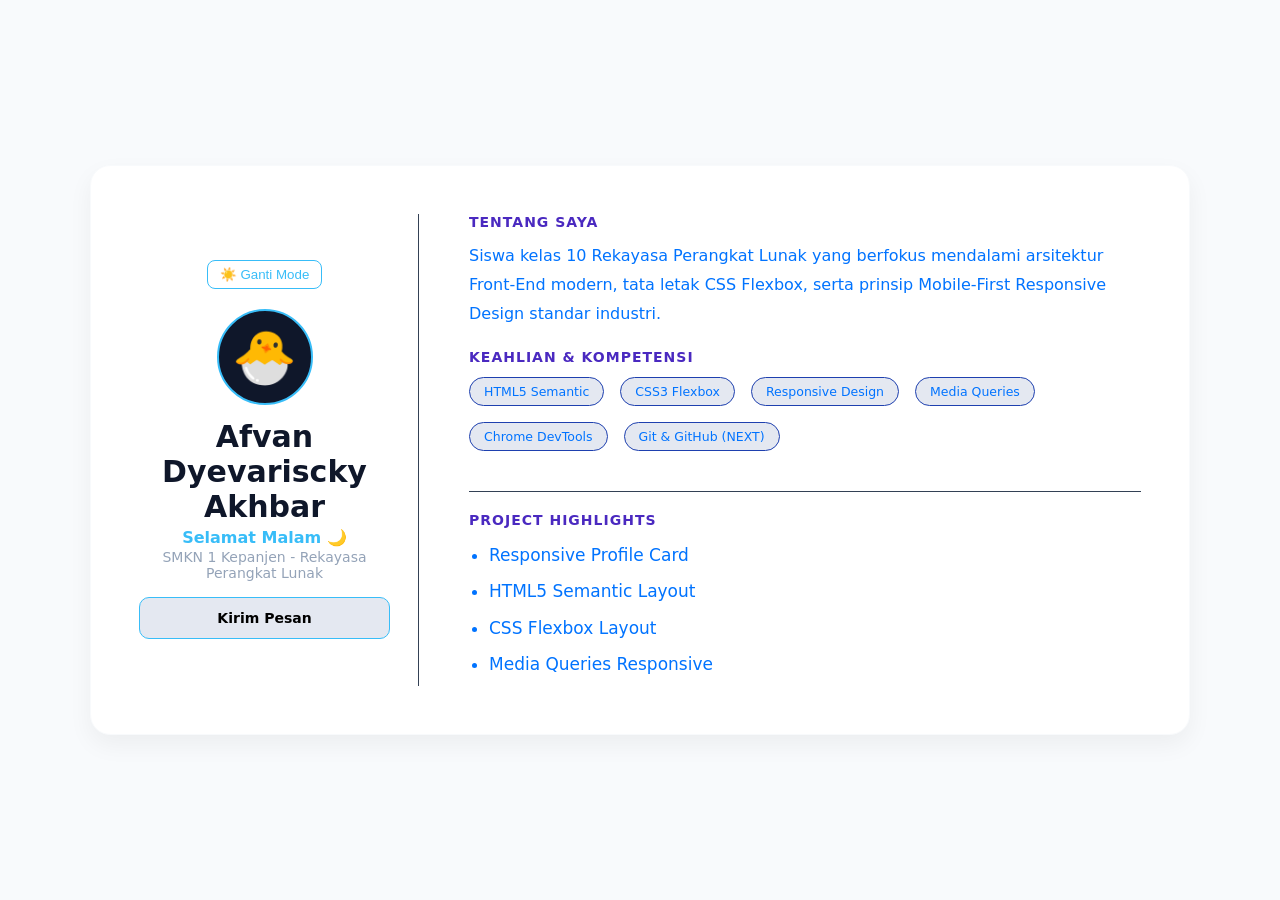
<file: index.html>
<!DOCTYPE html>
<html lang="id">

<head>
  <title>Profil Digital Responsive - Afvan Dyevariscky Akhbar</title>
  <link rel="stylesheet" href="style.css">
</head>

<body class="light-mode">

  <main class="page-wrapper">
    <article class="profile-card">
      <header class="card-aside">
        <button id="btnToggleTema" class="btn-tema">
          ☀️ Ganti Mode
        </button>

        <div id="modalKontak" class="modal-overlay">
          <div class="modal-box">
            <h2>Kirim Pesan</h2>
            <p>Silahkan hubungi saya melalui email :</p>
            <p class="gmail-section"><b>afvankanesa@gmail.com</b></p>
            <button id="btnTutupModal" class="btn-tutup">Tutup</button>
          </div>
        </div>

        <div id="avatarProfil" class="avatar-box">
          <span class="avatar-icon">🐣</span>
        </div>
        <h1 class="student-name">Afvan Dyevariscky Akhbar</h1>
        <p id="roleSiswa" class="student-role">Junior Web Developer</p>
        <p class="student-school">SMKN 1 Kepanjen - Rekayasa Perangkat Lunak</p>
        <a href="#" id="btnKontak" class="btn-contact">Kirim Pesan </a>
      </header>

      <!-- Kolom kanan / Konten Detail -->
      <section class="card-content">
        <div class="bio-section">
          <h2 class="section-heading">Tentang Saya</h2>
          <p class="bio-text">
            Siswa kelas 10 Rekayasa Perangkat Lunak yang berfokus mendalami arsitektur Front-End modern,
            tata letak CSS Flexbox, serta prinsip Mobile-First Responsive Design standar industri.
          </p>
        </div>

        <div class="skills-section">
          <h2 class="section-heading">Keahlian & Kompetensi</h2>
          <div class="skill-matrix">
            <div class="skill-badge"> HTML5 Semantic </div>
            <div class="skill-badge"> CSS3 Flexbox </div>
            <div class="skill-badge"> Responsive Design </div>
            <div class="skill-badge"> Media Queries </div>
            <div class="skill-badge"> Chrome DevTools </div>
            <div class="skill-badge"> Git & GitHub (NEXT) </div>
          </div>

          <div class="project-highlight">
            <h2 class="section-heading">Project Highlights</h2>
            <ul>
              <li> Responsive Profile Card</li>
              <li> HTML5 Semantic Layout</li>
              <li> CSS Flexbox Layout</li>
              <li> Media Queries Responsive</li>
            </ul>
          </div>

      </section>

    </article>
  </main>

  <div id="modalKontak" class="modal-overlay">
    <div class="modal-box">
      <h2>Kirim Pesan</h2>
      <p>Silakan hubungi saya melalui email: afvankanesa@gmail.com</p>
      <button id="btnTutupModal" class="btn-tutup">Tutup</button>
    </div>
  </div>

  <script src="script.js"></script>
</body>

</html>
</file>
<file: style.css>
* {
  margin: 0;
  padding: 0;
  box-sizing: border-box;
}

body {
  font-family: 'Segoe UI', system-ui, apple-system, sans-serif;
  background-color: #861515;
  color: #c73030;
  min-height: 100vh;
  display: flex;
  justify-content: center;
  align-items: center;
  padding: 16px;
}

.page-wrapper {
  width: 100%;
  max-width: 820px;
}

.profile-card {
  background-color: #331313;
  border: 1px solid #0066ff;
  border-radius: 20px;
  padding: 24px;
  box-shadow: 0 12px 30px rgba(0, 0, 0, 0, 35);
  display: flex;
  flex-direction: column;
  gap: 24px;
}

.card-aside {
  display: flex;
  flex-direction: column;
  align-items: center;
  text-align: center;
  padding-bottom: 20px;
  border-bottom: 1px solid #344155;
}

.gmail-section {
  font-style: italic;
  margin-top: 6px;
}

.avatar-box {
  width: 84px;
  height: 84px;
  background: #0f172a;
  border: 2px solid #38bdf8;
  border-radius: 50%;
  display: flex;
  justify-content: center;
  align-items: center;
  font-size: 46px;
  margin-bottom: 14px;
  cursor: pointer;
  /* Tantangan : Efek Transisi Pada Avatar */
  transition: transform 0.3s ease;
  transform-origin: center;
}

.putar-avatar {
  animation: putar-avatar 0.9s cubic-bezier(0.22, 1, 0.36, 1) forwards;
}

@keyframes putar-avatar {
  0% {
    transform: rotate(0deg) scale(1);
  }
  50% {
    transform: rotate(180deg) scale(1.06);
  }
  100% {
    transform: rotate(360deg) scale(1);
  }
}

.avatar-box:hover {
  transform: scale(1.08);
}

.student-name {  
  font-size: 22px;
  color: #f8fafc;
  font-weight: 700;
} 

.student-role {  
  color: #38bdf8;
  font-size: 14px;  
  font-weight: 600;  
  margin-top: 4px; 
  } 
  
.student-school {  
  color: #94a3b8;  
  font-size: 13px;
  margin-top: 2px;
} 
    
.btn-contact {
  margin-top: 16px;
  display: inline-block;
  width: 100%;
  text-align: center;
  background-color: #c73030;
  color: #ffffff;
  text-decoration: none;
  border: 1px solid #38bdf8;
  padding: 12px 20px;
  border-radius: 10px;
  font-weight: 600;
  font-size: 14px;
  transition: all 0.2s ease;
}

.btn-contact:hover {
  background-color: #ffffff;
  transform: translateY(-2px);
}

.card-content {
  display: flex;
  flex-direction: column;
  gap: 20px;
}

.section-heading {
  font-size: 14px;
  color: #df1919;
  text-transform: uppercase;
  letter-spacing: 1px;
  margin-bottom: 12px;
  font-weight: 700;
}

.bio-text {
  font-size: 14px;
  line-height: 1.7;
  color: #0073ff;
}

.skill-matrix {
  display: flex;
  flex-wrap: wrap;
  gap: 10px;
}

.skill-badge {
  background-color: #0f172a;
  border: 1px solid #1e40af;
  color: #0073ff;
  padding: 6px 14px;
  border-radius: 20px;
  font-size: 12.5px;
  font-weight: 500;
  transition: all 0.2s ease;
}

.skill-badge:hover {
  border-color: #38bdf8;
  background-color: #1e293b;
  transform: translateY(-3px);
}

@media screen and (min-width: 680px) {
    body {
    padding: 32px;
  }

  .profile-card {
    flex-direction: row;
    align-items: stretch;
    padding: 36px;
    gap: 36px;
  }

  .card-aside {
    width: 240px;
    flex-shrink: 0;
    padding-bottom: 0;
    padding-right: 28px;
    border-bottom: none;
    border-right: 1px solid #344155;
    justify-content: center;
  }

  .avatar-box {
    width: 96px;
    height: 96px;
    font-size: 52px;
  }

  .student-name {
    font-size: 24px;
  }

  .btn-contact {
    width: 100%;
    margin-top: 20px;
  }

  .card-content {
    flex: 1;
    justify-content: center;
  }

  .bio-text {
    font-size: 15px;
  }
}

@media screen and (min-width: 1024px) {
  .skill-matrix {
    gap: 16px;
  }

  .project-highlight {
    font-size: 17px;
  }

  .page-wrapper {
    max-width: 1100px;
  }

  .profile-card {
    gap: 50px;
    padding: 48px;
  }

  .card-aside {
    width: 280px;
  }

  .student-name {
    font-size: 30px;
  }

  .student-role {
    font-size: 16px;
  }

  .student-school {
    font-size: 14px;
  }

  .bio-text {
    font-size: 16px;
    line-height: 1.8;
  }
}

.btn-tema {
  background: transparent;
  border: 1px solid #38bdf8;
  color: #38bdf8;
  padding: 6px 12px;
  border-radius: 8px;
  cursor: pointer;
  margin-bottom: 20px;
  transition: 0.3s;
}

.btn-tema:hover {
  background: #38bdf8;
  color: #0b1329;
}

body.light-mode {
  background: #f8fafc;
  color: #0f172a;
}

body.light-mode .profile-card {
  border: 1px solid #0066ff;
  background-color: #ffffff;
  border-color: #f8fafc;
  box-shadow: 0 10px 25px rgba(0, 0, 0, 0.05);
}

body.light-mode .student-name {
  color: #0f172a;
}

.modal-overlay {
  position: fixed;
  top: 0; 
  left: 0; 
  width: 100%; 
  height: 100%;
  background-color: rgba(0, 0, 0, 0.7);
  display: none;
  justify-content: center;
  align-items: center;
  z-index: 100;
  padding: 16px;
}

.modal-overlay.show {
  display: flex;
}

.modal-box {
  background: #1e293b;
  color: #f8fafc;
  padding: 30px;
  border-radius: 12px;
  text-align: center;
  width: 90%;
  max-width: 400px;
  border: 1px solid #df1919;
  box-shadow: 0 20px 25px -5px rgba(0, 0, 0, 0.3);
}

.modal-box h2 {
  font-size: 22px;
  color: #df1919;
  margin-bottom: 12px;
}

.modal-box p {
  font-size: 14px;
  color: #0073ff;
  line-height: 1.6;
  word-break: break-all;
}

.btn-tutup {
  margin-top: 20px;
  background: #ef4444;
  border: 1px solid #38bdf8;
  color: white;
  border: none;
  padding: 8px 16px;
  border-radius: 6px;
  cursor: pointer;
  transition: all 0.2s ease;
}

.btn-tutup:hover {
  background-color: #ffffff;
  transform: translateY(-2px);
}

body.light-mode .skill-badge {
  background-color: #e4e8f1;
  border: 1px solid #1e40af;
  color: #0073ff;
  padding: 6px 14px;
  border-radius: 20px;
  font-size: 12.5px;
  font-weight: 500;
  transition: all 0.2s ease;
}

body.light-mode .profile-card {
  border-color: 1px solid #38bdf8;
}

body.light-mode .btn-contact {
  margin-top: 16px;
  display: inline-block;
  width: 100%;
  text-align: center;
  background-color: #e4e8f1;
  color: #000000;
  text-decoration: none;
  border: 1px solid #38bdf8;
  padding: 12px 20px;
  border-radius: 10px;
  font-weight: 600;
  font-size: 14px;
  transition: all 0.2s ease;
}

body.light-mode .btn-contact:hover {
  color: #e4e8f1;
  background-color: #ffffff;
  transform: translateY(-2px);
}

body.light-mode .section-heading {
   font-size: 14px;
  color: #4a29c0;
  text-transform: uppercase;
  letter-spacing: 1px;
  margin-bottom: 12px;
  font-weight: 700;
}

body.light-mode .modal-box {
  background: #d5dae2;
  color: #f8fafc;
  padding: 30px;
  border-radius: 12px;
  text-align: center;
  width: 90%;
  max-width: 400px;
  border: 1px solid #38bdf8;
  box-shadow: 0 20px 25px -5px rgba(0, 0, 0, 0.3);
}

body.light-mode .modal-box h2 {
  font-size: 22px;
  color: #000000;
  margin-bottom: 12px;
}

body.light-mode .modal-box p {
  font-size: 14px;
  color: #0073ff;
  line-height: 1.6;
  word-break: break-all;
}

body.light-mode .project-highlight li {
  color: #0073ff;
}

.project-highlight {
  margin-top: 40px;
  padding-top: 20px;
  border-top: 1px solid #334155;
}

.project-highlight ul {
  margin-top: 10px;
  padding-left: 20px;
  color: #cbd5e1;
  line-height: 1.8;
}

.project-highlight li {
  margin-bottom: 6px;
}
</file>
<file: modul-3.css>
* {
  margin: 0;
  padding: 0;
  box-sizing: border-box;
}

body {
  font-family: 'Segoe UI', system-ui, apple-system, sans-serif;
  background-color: #861515;
  color: #c73030;
  min-height: 100vh;
  display: flex;
  justify-content: center;
  align-items: center;
  padding: 16px;
}

.page-wrapper {
  width: 100%;
  max-width: 820px;
}

.profile-card {
  background-color: #331313;
  border: 1px solid #0066ff;
  border-radius: 20px;
  padding: 24px;
  box-shadow: 0 12px 30px rgba(0, 0, 0, 0, 35);
  display: flex;
  flex-direction: column;
  gap: 24px;
}

.card-aside {
  display: flex;
  flex-direction: column;
  align-items: center;
  text-align: center;
  padding-bottom: 20px;
  border-bottom: 1px solid #344155;
}

.gmail-section {
  font-style: italic;
  margin-top: 6px;
}

.avatar-box {
  width: 84px;
  height: 84px;
  background: #0f172a;
  border: 2px solid #38bdf8;
  border-radius: 50%;
  display: flex;
  justify-content: center;
  align-items: center;
  font-size: 46px;
  margin-bottom: 14px;
  cursor: pointer;
  /* Tantangan : Efek Transisi Pada Avatar */
  transition: transform 0.3s ease;
  transform-origin: center;
}

.putar-avatar {
  animation: putar-avatar 0.9s cubic-bezier(0.22, 1, 0.36, 1) forwards;
}

@keyframes putar-avatar {
  0% {
    transform: rotate(0deg) scale(1);
  }
  50% {
    transform: rotate(180deg) scale(1.06);
  }
  100% {
    transform: rotate(360deg) scale(1);
  }
}

.avatar-box:hover {
  transform: scale(1.08);
}

.student-name {  
  font-size: 22px;
  color: #f8fafc;
  font-weight: 700;
} 

.student-role {  
  color: #38bdf8;
  font-size: 14px;  
  font-weight: 600;  
  margin-top: 4px; 
  } 
  
.student-school {  
  color: #94a3b8;  
  font-size: 13px;
  margin-top: 2px;
} 
    
.btn-contact {
  margin-top: 16px;
  display: inline-block;
  width: 100%;
  text-align: center;
  background-color: #c73030;
  color: #ffffff;
  text-decoration: none;
  border: 1px solid #38bdf8;
  padding: 12px 20px;
  border-radius: 10px;
  font-weight: 600;
  font-size: 14px;
  transition: all 0.2s ease;
}

.btn-contact:hover {
  background-color: #ffffff;
  transform: translateY(-2px);
}

.card-content {
  display: flex;
  flex-direction: column;
  gap: 20px;
}

.section-heading {
  font-size: 14px;
  color: #df1919;
  text-transform: uppercase;
  letter-spacing: 1px;
  margin-bottom: 12px;
  font-weight: 700;
}

.bio-text {
  font-size: 14px;
  line-height: 1.7;
  color: #0073ff;
}

.skill-matrix {
  display: flex;
  flex-wrap: wrap;
  gap: 10px;
}

.skill-badge {
  background-color: #0f172a;
  border: 1px solid #1e40af;
  color: #0073ff;
  padding: 6px 14px;
  border-radius: 20px;
  font-size: 12.5px;
  font-weight: 500;
  transition: all 0.2s ease;
}

.skill-badge:hover {
  border-color: #38bdf8;
  background-color: #1e293b;
  transform: translateY(-3px);
}

@media screen and (min-width: 680px) {
    body {
    padding: 32px;
  }

  .profile-card {
    flex-direction: row;
    align-items: stretch;
    padding: 36px;
    gap: 36px;
  }

  .card-aside {
    width: 240px;
    flex-shrink: 0;
    padding-bottom: 0;
    padding-right: 28px;
    border-bottom: none;
    border-right: 1px solid #344155;
    justify-content: center;
  }

  .avatar-box {
    width: 96px;
    height: 96px;
    font-size: 52px;
  }

  .student-name {
    font-size: 24px;
  }

  .btn-contact {
    width: 100%;
    margin-top: 20px;
  }

  .card-content {
    flex: 1;
    justify-content: center;
  }

  .bio-text {
    font-size: 15px;
  }
}

@media screen and (min-width: 1024px) {
  .skill-matrix {
    gap: 16px;
  }

  .project-highlight {
    font-size: 17px;
  }

  .page-wrapper {
    max-width: 1100px;
  }

  .profile-card {
    gap: 50px;
    padding: 48px;
  }

  .card-aside {
    width: 280px;
  }

  .student-name {
    font-size: 30px;
  }

  .student-role {
    font-size: 16px;
  }

  .student-school {
    font-size: 14px;
  }

  .bio-text {
    font-size: 16px;
    line-height: 1.8;
  }
}

.btn-tema {
  background: transparent;
  border: 1px solid #38bdf8;
  color: #38bdf8;
  padding: 6px 12px;
  border-radius: 8px;
  cursor: pointer;
  margin-bottom: 20px;
  transition: 0.3s;
}

.btn-tema:hover {
  background: #38bdf8;
  color: #0b1329;
}

body.light-mode {
  background: #f8fafc;
  color: #0f172a;
}

body.light-mode .profile-card {
  border: 1px solid #0066ff;
  background-color: #ffffff;
  border-color: #f8fafc;
  box-shadow: 0 10px 25px rgba(0, 0, 0, 0.05);
}

body.light-mode .student-name {
  color: #0f172a;
}

.modal-overlay {
  position: fixed;
  top: 0; 
  left: 0; 
  width: 100%; 
  height: 100%;
  background-color: rgba(0, 0, 0, 0.7);
  display: none;
  justify-content: center;
  align-items: center;
  z-index: 100;
  padding: 16px;
}

.modal-overlay.show {
  display: flex;
}

.modal-box {
  background: #1e293b;
  color: #f8fafc;
  padding: 30px;
  border-radius: 12px;
  text-align: center;
  width: 90%;
  max-width: 400px;
  border: 1px solid #df1919;
  box-shadow: 0 20px 25px -5px rgba(0, 0, 0, 0.3);
}

.modal-box h2 {
  font-size: 22px;
  color: #df1919;
  margin-bottom: 12px;
}

.modal-box p {
  font-size: 14px;
  color: #0073ff;
  line-height: 1.6;
  word-break: break-all;
}

.btn-tutup {
  margin-top: 20px;
  background: #ef4444;
  border: 1px solid #38bdf8;
  color: white;
  border: none;
  padding: 8px 16px;
  border-radius: 6px;
  cursor: pointer;
  transition: all 0.2s ease;
}

.btn-tutup:hover {
  background-color: #ffffff;
  transform: translateY(-2px);
}

body.light-mode .skill-badge {
  background-color: #e4e8f1;
  border: 1px solid #1e40af;
  color: #0073ff;
  padding: 6px 14px;
  border-radius: 20px;
  font-size: 12.5px;
  font-weight: 500;
  transition: all 0.2s ease;
}

body.light-mode .profile-card {
  border-color: 1px solid #38bdf8;
}

body.light-mode .btn-contact {
  margin-top: 16px;
  display: inline-block;
  width: 100%;
  text-align: center;
  background-color: #e4e8f1;
  color: #000000;
  text-decoration: none;
  border: 1px solid #38bdf8;
  padding: 12px 20px;
  border-radius: 10px;
  font-weight: 600;
  font-size: 14px;
  transition: all 0.2s ease;
}

body.light-mode .btn-contact:hover {
  color: #e4e8f1;
  background-color: #ffffff;
  transform: translateY(-2px);
}

body.light-mode .section-heading {
   font-size: 14px;
  color: #4a29c0;
  text-transform: uppercase;
  letter-spacing: 1px;
  margin-bottom: 12px;
  font-weight: 700;
}

body.light-mode .modal-box {
  background: #d5dae2;
  color: #f8fafc;
  padding: 30px;
  border-radius: 12px;
  text-align: center;
  width: 90%;
  max-width: 400px;
  border: 1px solid #38bdf8;
  box-shadow: 0 20px 25px -5px rgba(0, 0, 0, 0.3);
}

body.light-mode .modal-box h2 {
  font-size: 22px;
  color: #000000;
  margin-bottom: 12px;
}

body.light-mode .modal-box p {
  font-size: 14px;
  color: #0073ff;
  line-height: 1.6;
  word-break: break-all;
}

body.light-mode .project-highlight li {
  color: #0073ff;
}

.project-highlight {
  margin-top: 40px;
  padding-top: 20px;
  border-top: 1px solid #334155;
}

.project-highlight ul {
  margin-top: 10px;
  padding-left: 20px;
  color: #cbd5e1;
  line-height: 1.8;
}

.project-highlight li {
  margin-bottom: 6px;
}
</file>
